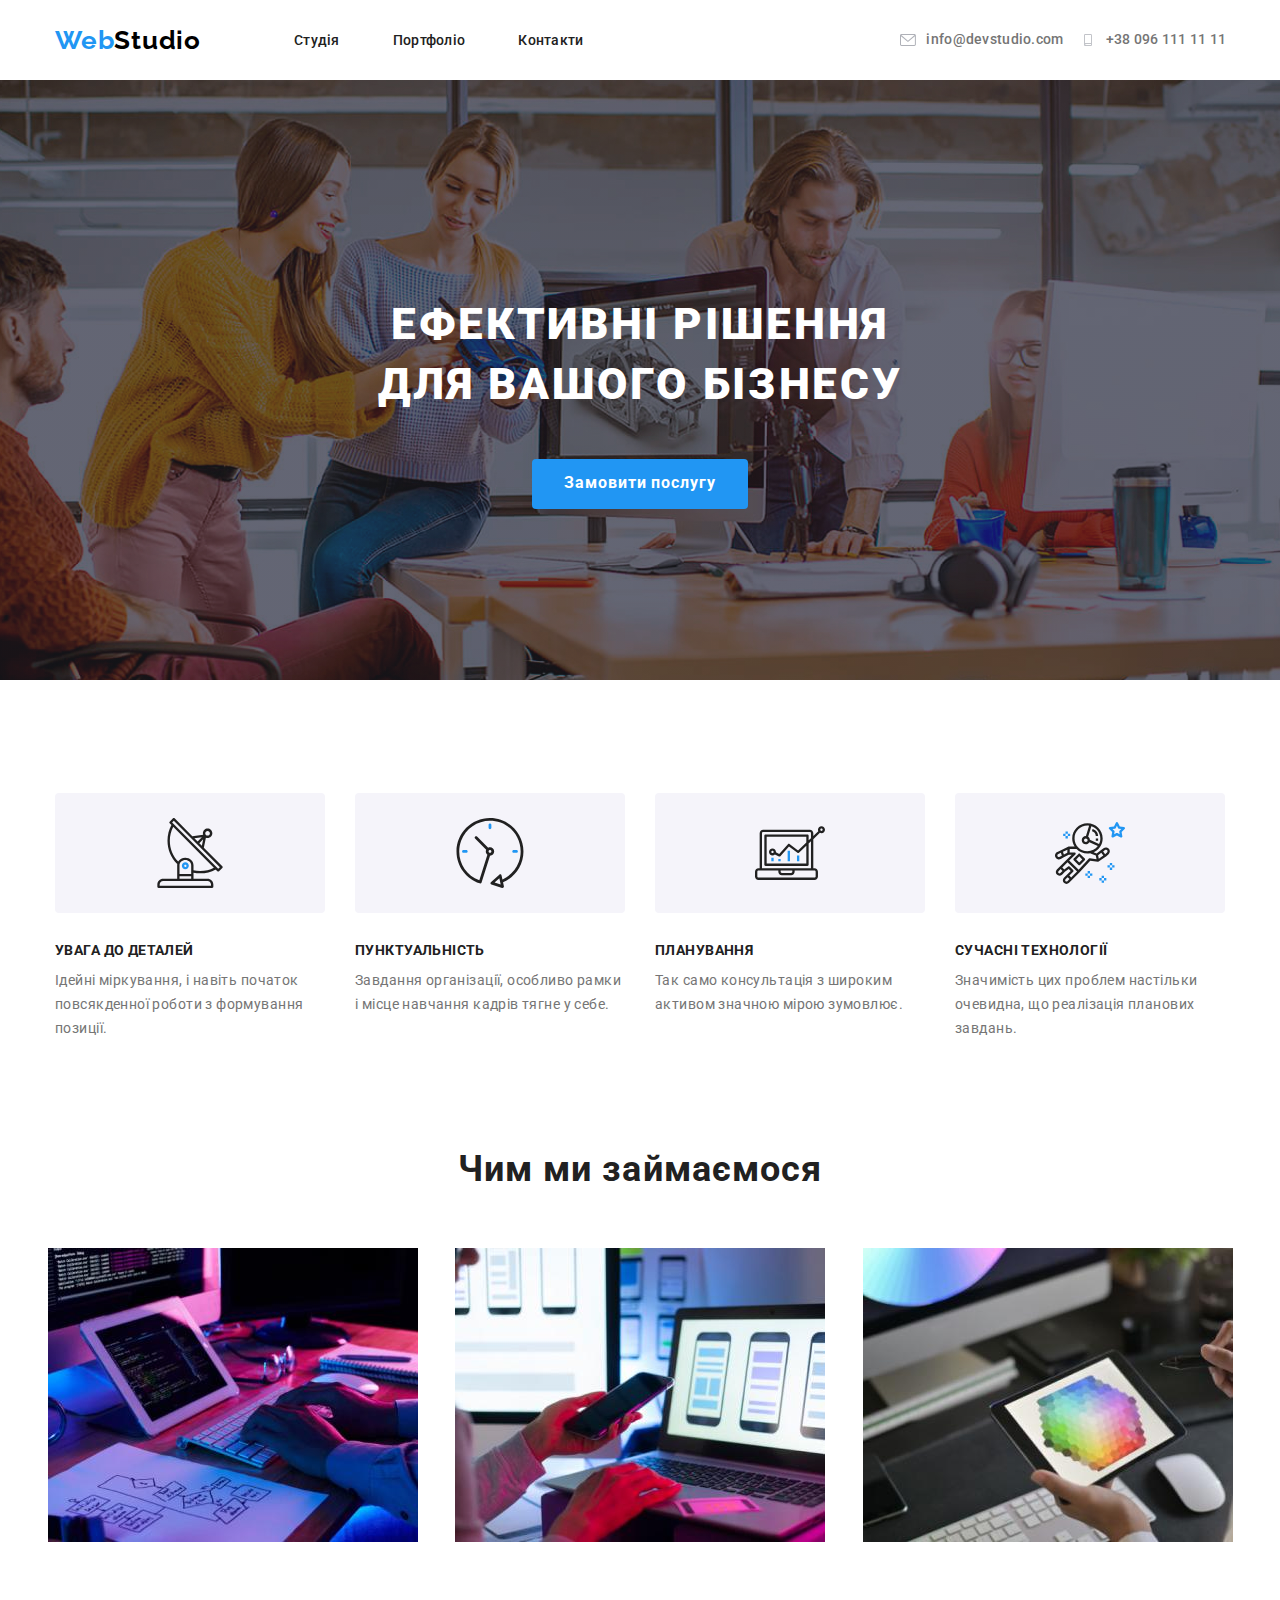
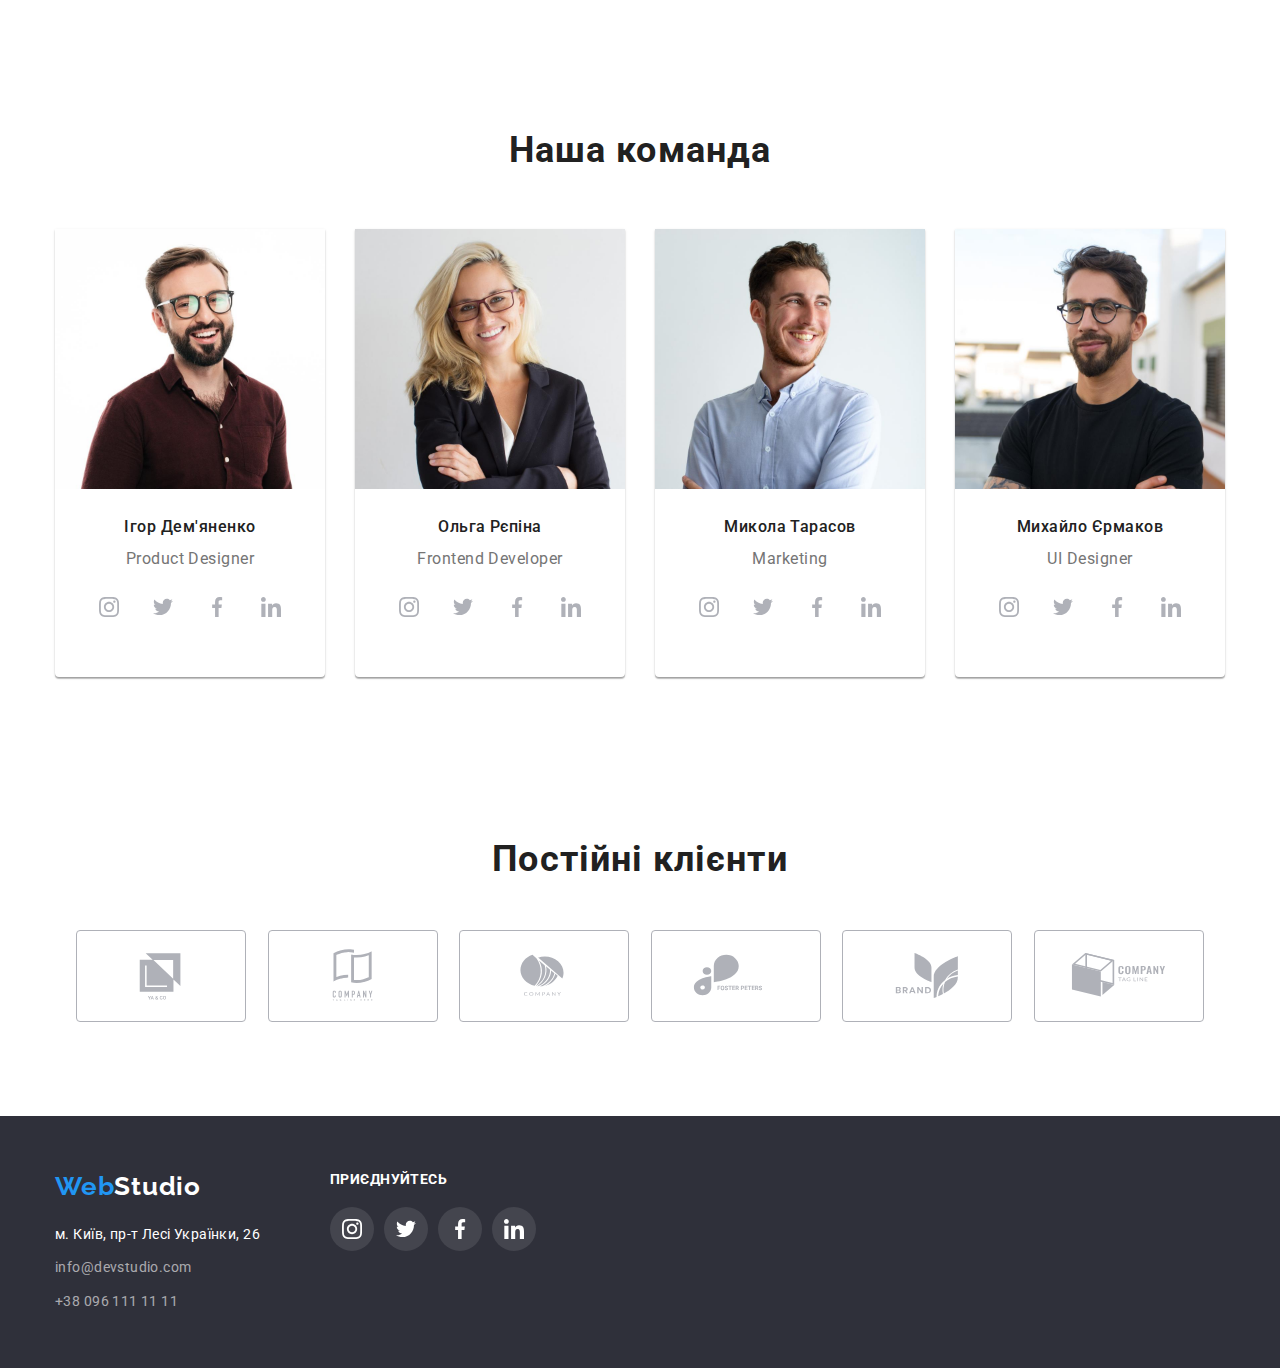
<file: index.html>
<!DOCTYPE html>
<html lang="uk">

<head>
    <meta charset="UTF-8">
    <meta http-equiv="X-UA-Compatible" content="IE=edge">
    <meta name="viewport" content="width=device-width, initial-scale=1.0">
    <title>WebStudio</title>
    <link rel="stylesheet"
        href="https://cdnjs.cloudflare.com/ajax/libs/modern-normalize/1.0.0/modern-normalize.min.css" />
    <link rel="stylesheet" href="./css/style.css">
    <link rel="preconnect" href="https://fonts.googleapis.com">
    <link rel="preconnect" href="https://fonts.gstatic.com" crossorigin>
    <link
        href="https://fonts.googleapis.com/css2?family=Montserrat:wght@400;700&family=Raleway:wght@700&family=Roboto:wght@400;500;700;900&display=swap"
        rel="stylesheet">
</head>

<body>
    <div class="wrapper">
        <div class="header-container container">
            <header class="header">
                <p class="header-logo"><a href="./index.html"><span class="logo-web">Web</span><span
                            class="logo-studio">Studio</span></a></p>
                <nav class="header-nav">
                    <ul class="header-list list">
                        <li class="header-item"><a href="./index.html" class="header-link link">Студія</a></li>
                        <li class="header-item"><a href="./portfolio.html" class="header-link link">Портфоліо</a></li>
                        <li class="header-item"><a href="" class="header-link link">Контакти</a></li>
                    </ul>
                </nav>
                <div class="header-info">
                    <div class="container-link">
                        <a href="mailto:info@devstudio.com" target="_blank" class="header-href">
                            <div class="icon-margin">
                                <svg class="clients-icon" width='16' height='12'>
                                    <use href="./images/icons.svg#icon-envelope"></use>
                                </svg>
                            </div>
                            info@devstudio.com
                        </a>
                    </div>
                    <div class="container-link">
                        <a href="tel:+380961111111" target="_blank" class="header-href">
                            <div class="icon-margin">
                                <svg class="clients-icon" width='16' height='12'>
                                    <use href="./images/icons.svg#icon-smartphone"></use>
                                </svg>
                            </div>
                            +38 096 111 11 11
                        </a>
                    </div>
                </div>
            </header>
        </div>
        <main class="main">
            <div class="hero-container">
                <section class="hero">
                    <h1 class="hero-title">Ефективні рішення <br> для вашого бізнесу</h1>
                    <button class="hero-btn" type="button">Замовити послугу</button>
                </section>
            </div>
            <div class="main-container container">
                <section>
                    <ul class="main-list">
                        <li class="main-ithem">
                            <div class="svg-img">
                                <a href="" class="svg-img-link">
                                    <svg class="svg-item">
                                        <use href="./images/icons.svg#icon-antenna-1-1" width="70"
                                            height="70">
                                        </use>
                                    </svg>
                                </a>
                            </div>
                            <h3 class="main-ithem-haeder">УВАГА ДО ДЕТАЛЕЙ</h3>
                            <p class="main-ithem-content">Ідейні міркування, і навіть початок повсякденної роботи з
                                формування позиції.</p>
                        </li>
                        <li class="main-ithem">
                            <div class="svg-img">
                                <a href="" class="svg-img-link">
                                    <svg class="svg-item">
                                        <use href="./images/icons.svg#icon-clock-1-1" width="70"
                                            height="70">
                                        </use>
                                    </svg>
                                </a>
                            </div>
                            <h3 class="main-ithem-haeder">ПУНКТУАЛЬНІСТЬ</h3>
                            <p class="main-ithem-content">Завдання організації, особливо рамки і місце навчання кадрів
                                тягне у себе.</p>
                        </li>
                        <li class="main-ithem">
                            <div class="svg-img">
                                <a href="" class="svg-img-link">
                                    <svg class="svg-item">
                                        <use href="./images/icons.svg#icon-diagram-1-1" width="70"
                                            height="70">
                                        </use>
                                    </svg>
                                </a>
                            </div>
                            <h3 class="main-ithem-haeder">ПЛАНУВАННЯ</h3>
                            <p class="main-ithem-content">Так само консультація з широким активом значною мірою
                                зумовлює.
                            </p>
                        </li>
                        <li class="main-ithem">
                            <div class="svg-img">
                                <a href="" class="svg-img-link">
                                    <svg class="svg-item">
                                        <use href="./images/icons.svg#icon-astronaut-1-1" width="70"
                                            height="70">
                                        </use>
                                    </svg>
                                </a>
                            </div>
                            <h3 class="main-ithem-haeder">СУЧАСНІ ТЕХНОЛОГІЇ</h3>
                            <p class="main-ithem-content">Значимість цих проблем настільки очевидна, що реалізація
                                планових
                                завдань.
                            </p>
                        </li>
                    </ul>
                </section>
            </div>
            <div class="about-container container">
                <section class="about-section">
                    <h2 class="header-about">Чим ми займаємося</h2>
                    <ul class="style-list-fspg">
                        <li class="style-ithem-fspg"><img src="./images/imagefor1.jpg" alt="людина пише код"
                                width="370" height="294"></li>
                        <li class="style-ithem-fspg"><img src="./images/imagefor2.jpg"
                                alt="людина бере телефон у ліву руку" width="370" height="294"></li>
                        <li class="style-ithem-fspg"><img src="./images/imagefor3.jpg"
                                alt="людина вибирає колір на планшеті" width="370" height="294"></li>
                    </ul>
                </section>
            </div>
            <div class="team-container container">
                <section class="team-section">
                    <h2 class="header-about team-about">Наша команда</h2>
                    <ul class="team-list">
                        <li class="style-ithem-fspg team-item">
                            <img class="team-img" src="./images/people/person1.jpg" alt="фото Ігор Дем'яненко"
                                width="270" height="260" />
                            <h3 class="ithem-team-header">Ігор Дем'яненко</h3>
                            <p class="ithem-profession">Product Designer</p>
                            <div class="teams-link-icons">
                                <a href="https://www.instagram.com/" target="_blank" class="team-icon-link">
                                    <svg class="team-icon-svg" width="20" height="20">
                                        <use href="./images/icons.svg#icon-instagram-2-2"></use>
                                    </svg>
                                </a>
                                <a href="https://twitter.com/?lang=uk" target="_blank" class="team-icon-link">
                                    <svg class="team-icon-svg" width="20" height="20">
                                        <use href="./images/icons.svg#icon-twitter-1-2"></use>
                                    </svg>
                                </a>
                                <a href="https://www.facebook.com/" target="_blank" class="team-icon-link">
                                    <svg class="team-icon-svg" width="20" height="20">
                                        <use href="./images/icons.svg#icon-facebook-1-2"></use>
                                    </svg>
                                </a>
                                <a href="https://www.linkedin.com/" target="_blank" class="team-icon-link">
                                    <svg class="team-icon-svg" width="20" height="20">
                                        <use href="./images/icons.svg#icon-linkedin-1-2"></use>
                                    </svg>
                                </a>
                            </div>
                        </li>
                        <li class="style-ithem-fspg team-item">
                            <img class="team-img" src="./images/people/person2.jpg" alt="фото Ольга Рєпіна" width="270"
                                height="260" />
                            <h3 class="ithem-team-header">Ольга Рєпіна</h3>
                            <p class="ithem-profession">Frontend Developer</p>
                            <div class="teams-link-icons">
                                <a href="https://www.instagram.com/" target="_blank" class="team-icon-link">
                                    <svg class="team-icon-svg" width="20" height="20">
                                        <use href="./images/icons.svg#icon-instagram-2-2"></use>
                                    </svg>
                                </a>
                                <a href="https://twitter.com/?lang=uk" target="_blank" class="team-icon-link">
                                    <svg class="team-icon-svg" width="20" height="20">
                                        <use href="./images/icons.svg#icon-twitter-1-2"></use>
                                    </svg>
                                </a>
                                <a href="https://www.facebook.com/" target="_blank" class="team-icon-link">
                                    <svg class="team-icon-svg" width="20" height="20">
                                        <use href="./images/icons.svg#icon-facebook-1-2"></use>
                                    </svg>
                                </a>
                                <a href="https://www.linkedin.com/" target="_blank" class="team-icon-link">
                                    <svg class="team-icon-svg" width="20" height="20">
                                        <use href="./images/icons.svg#icon-linkedin-1-2"></use>
                                    </svg>
                                </a>
                            </div>
                        </li>
                        <li class="style-ithem-fspg team-item">
                            <img class="team-img" src="./images/people/person3.jpg" alt="фото Микола Тарасов"
                                width="270" height="260" />
                            <h3 class="ithem-team-header">Микола Тарасов</h3>
                            <p class="ithem-profession">Marketing</p>
                            <div class="teams-link-icons">
                                <a href="https://www.instagram.com/" target="_blank" class="team-icon-link">
                                    <svg class="team-icon-svg" width="20" height="20">
                                        <use href="./images/icons.svg#icon-instagram-2-2"></use>
                                    </svg>
                                </a>
                                <a href="https://twitter.com/?lang=uk" target="_blank" class="team-icon-link">
                                    <svg class="team-icon-svg" width="20" height="20">
                                        <use href="./images/icons.svg#icon-twitter-1-2"></use>
                                    </svg>
                                </a>
                                <a href="https://www.facebook.com/" target="_blank" class="team-icon-link">
                                    <svg class="team-icon-svg" width="20" height="20">
                                        <use href="./images/icons.svg#icon-facebook-1-2"></use>
                                    </svg>
                                </a>
                                <a href="https://www.linkedin.com/" target="_blank" class="team-icon-link">
                                    <svg class="team-icon-svg" width="20" height="20">
                                        <use href="./images/icons.svg#icon-linkedin-1-2"></use>
                                    </svg>
                                </a>
                            </div>
                        </li>
                        <li class="style-ithem-fspg team-item">
                            <img class="team-img" src="./images/people/person4.jpg" alt="фото Михайло Єрмаков"
                                width="270" height="260" />
                            <h3 class="ithem-team-header">Михайло Єрмаков</h3>
                            <p class="ithem-profession">UI Designer</p>
                            <div class="teams-link-icons">
                                <a href="https://www.instagram.com/" target="_blank" class="team-icon-link">
                                    <svg class="team-icon-svg" width="20" height="20">
                                        <use href="./images/icons.svg#icon-instagram-2-2"></use>
                                    </svg>
                                </a>
                                <a href="https://twitter.com/?lang=uk" target="_blank" class="team-icon-link">
                                    <svg class="team-icon-svg" width="20" height="20">
                                        <use href="./images/icons.svg#icon-twitter-1-2"></use>
                                    </svg>
                                </a>
                                <a href="https://www.facebook.com/" target="_blank" class="team-icon-link">
                                    <svg class="team-icon-svg" width="20" height="20">
                                        <use href="./images/icons.svg#icon-facebook-1-2"></use>
                                    </svg>
                                </a>
                                <a href="https://www.linkedin.com/" target="_blank" class="team-icon-link">
                                    <svg class="team-icon-svg" width="20" height="20">
                                        <use href="./images/icons.svg#icon-linkedin-1-2"></use>
                                    </svg>
                                </a>
                            </div>
                        </li>
                    </ul>
            </div>
            </section>
            <section>
                <div class="clients-container">
                    <h1 class="clients-about">Постійні клієнти</h1>
                    <ul class="our-clients-list">
                        <li class="clients-item">
                            <a href="" class="clients-link link">
                                <svg class="clients-icon" width='106' height='60'>
                                    <use href="./images/icons.svg#icon-img-1"></use>
                                </svg>
                            </a>
                        </li>
                        <li class="clients-item"><a href="" class="clients-link link">
                                <svg class="clients-icon" width='106' height='60'>
                                    <use href="./images/icons.svg#icon-img-2"></use>
                                </svg></a>
                        </li>
                        <li class="clients-item"><a href="" class="clients-link link">
                                <svg class="clients-icon" width='106' height='60'>
                                    <use href="./images/icons.svg#icon-img-3"></use>
                                </svg></a>
                        </li>
                        <li class="clients-item"><a href="" class="clients-link link">
                                <svg class="clients-icon" width='106' height='60'>
                                    <use href="./images/icons.svg#icon-img-4"></use>
                                </svg></a>
                        </li>
                        <li class="clients-item">
                            <a href="" class="clients-link link">
                                <svg class="clients-icon" width='106' height='60'>
                                    <use href="./images/icons.svg#icon-img-5-5"></use>
                                </svg></a>
                        </li>
                        <li class="clients-item"><a href="" class="clients-link link">
                                <svg class="clients-icon" width='106' height='60'>
                                    <use href="./images/icons.svg#icon-img-6"></use>
                                </svg></a>
                        </li>
                    </ul>
                </div>
            </section>


        </main>

        <div class="footer-container">
            <footer class="footer">
                <div>
                    <p class="header-logo footer-logo"><a href="./index.html"><span class="logo-web">Web</span><span
                                class="logo-studio-footer">Studio</span></a></p>
                    <address>
                        <ul class="footer-list">
                            <li class="style-footer"><a href="" class="address-map">м. Київ, пр-т Лесі Українки, 26</a>
                            </li>
                            <li class="style-footer"><a href="mailto:info@devstudio.com" target="_blank"
                                    class="footer-href">info@devstudio.com</a></li>
                            <li class="style-footer"><a href="tel:+380961111111" class="footer-href">+38 096 111 11 11</a>
                            </li>
                        </ul>
                    </address>
                </div>
                <section class="soc-icon">
                    <h3 class="soc-icon-conect">приєднуйтесь</h3>
                    <ul class="soc-icon-list">
                        <li class="soc-icon-item">
                            <a href="https://www.instagram.com/" target="_blank" class="soc-icon-link">
                                <svg class="soc-icon-svg" width="20px" height="20px">
                                    <use href="./images/icons.svg#icon-instagram-2-1"></use>
                                </svg>
                            </a>
                        </li>
                        <li class="soc-icon-item">
                            <a href="https://twitter.com/?lang=uk" target="_blank" class="soc-icon-link">
                                <svg class="soc-icon-svg" width="20px" height="20px">
                                    <use href="./images/icons.svg#icon-twitter-1-1"></use>
                                </svg>
                            </a>
                        </li>
                        <li class="soc-icon-item">
                            <a href="https://www.facebook.com/" target="_blank" class="soc-icon-link">
                                <svg class="soc-icon-svg" width="20px" height="20px">
                                    <use href="./images/icons.svg#icon-facebook-1-1"></use>
                                </svg>
                            </a>
                        </li>
                        <li class="soc-icon-item">
                            <a href="https://www.linkedin.com/" target="_blank" class="soc-icon-link">
                                <svg class="soc-icon-svg" width="20px" height="20px">
                                    <use href="./images/icons.svg#icon-linkedin-1-1"></use>
                                </svg>
                            </a>
                        </li>
                    </ul>
                </section>
            </footer>
        </div>
    </div>
</body>

</html>
</file>
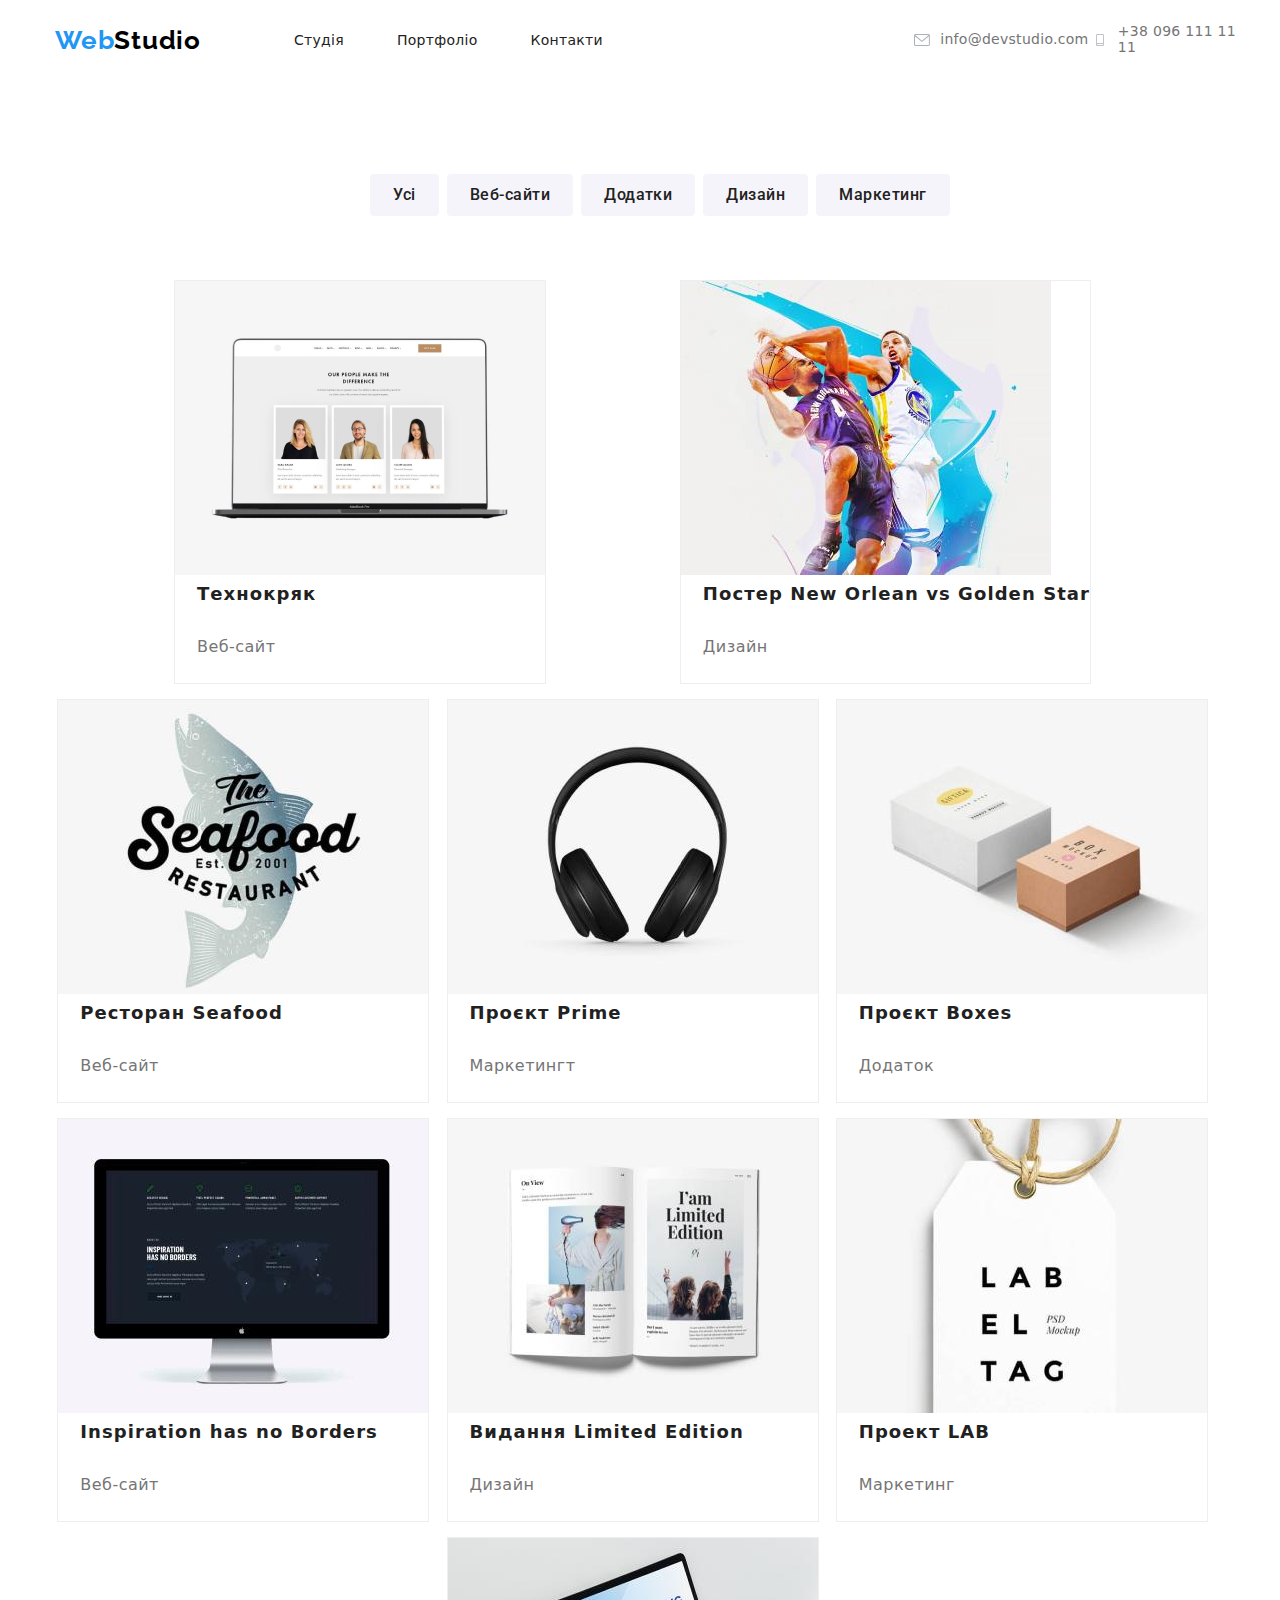
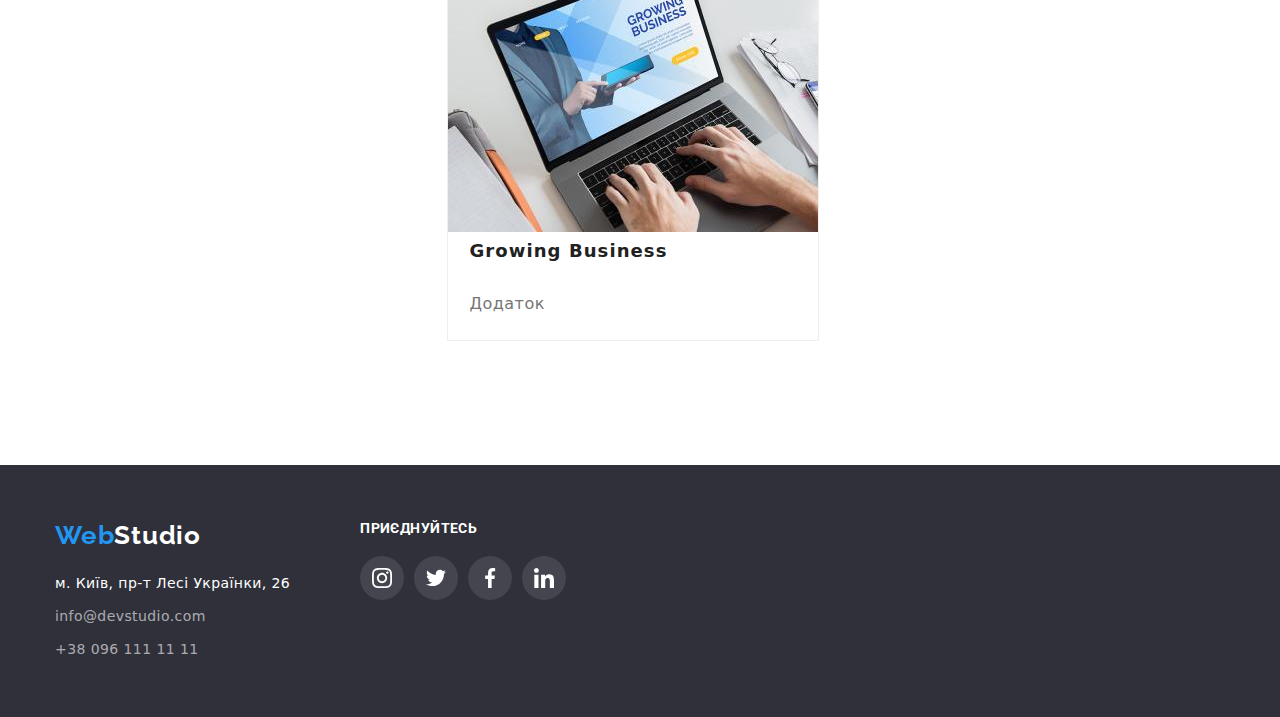
<file: portfolio.html>
<!DOCTYPE html>
<html lang="uk">

<head>
    <meta charset="UTF-8">
    <meta http-equiv="X-UA-Compatible" content="IE=edge">
    <meta name="viewport" content="width=device-width, initial-scale=1.0">
    <link rel="stylesheet" href="./css/style.css">
    <title>WebStudio - Portfolio</title>
    <link rel="stylesheet"
        href="https://cdnjs.cloudflare.com/ajax/libs/modern-normalize/1.0.0/modern-normalize.min.css" />
    <link rel="preconnect" href="https://fonts.googleapis.com">
    <link rel="preconnect" href="https://fonts.gstatic.com" crossorigin>
    <link
        href="https://fonts.googleapis.com/css2?family=Montserrat:wght@400;700&family=Raleway:wght@700&family=Roboto:wght@400;500;700;900&display=swap"
        rel="stylesheet">
</head>

<body>
    <div class="wrapper">
        <div class="header-container container">
            <header class="header">
                <p class="header-logo"><a href="./index.html"><span class="logo-web">Web</span><span
                            class="logo-studio">Studio</span></a></p>
                <nav class="header-nav">
                    <ul class="header-list list">
                        <li class="header-item"><a href="./index.html" class="header-link link">Студія</a></li>
                        <li class="header-item"><a href="./portfolio.html" class="header-link link">Портфоліо</a></li>
                        <li class="header-item"><a href="" class="header-link link">Контакти</a></li>
                    </ul>
                </nav>
                <div class="header-info">
                    <div class="container-link">
                        <a href="mailto:info@devstudio.com" target="_blank" class="header-href">
                            <div class="icon-margin">
                                <svg class="clients-icon" width='16' height='12'>
                                    <use href="./images/icons.svg#icon-envelope"></use>
                                </svg>
                            </div>
                            info@devstudio.com
                        </a>
                    </div>
                    <div class="container-link">
                        <a href="tel:+380961111111" target="_blank" class="header-href">
                            <div class="icon-margin">
                                <svg class="clients-icon" width='16' height='12'>
                                    <use href="./images/icons.svg#icon-smartphone"></use>
                                </svg>
                            </div>
                            +38 096 111 11 11
                        </a>
                    </div>
                </div>
            </header>
        </div>
        <main class="main">
            <div class="portfolio-main-container">

                <ul class="buttons-list">
                    <li class="orient-btn"><button type="button" class="style-btn">Усі</button></li>
                    <li class="orient-btn"><button type="button" class="style-btn">Веб-сайти</button></li>
                    <li class="orient-btn"><button type="button" class="style-btn">Додатки</button></li>
                    <li class="orient-btn"><button type="button" class="style-btn">Дизайн</button></li>
                    <li class="orient-btn"><button type="button" class="style-btn">Маркетинг</button></li>
                </ul>
            </div>
            <div class="portfolio-main-container about-cont">
                <ul class="projects-list">
                    <li class="style-ithem-portf">
                        <img class="img-item-about" src="./images/portfolio/img-1.jpg" alt="фото ноутбук" width="370"
                            height="294" />
                        <h3 class="products-header">Технокряк</h3>
                        <p class="about-product">Веб-сайт</p>
                    </li>
                    <li class="style-ithem-portf">
                        <img class="img-item-about" src="./images/portfolio/img-2.jpg" alt="фото баскетболисты "
                            width="370" height="294" />
                        <h3 class="products-header">Постер New Orlean vs Golden Star</h3>
                        <p class="about-product">Дизайн</p>
                    </li>
                    <li class="style-ithem-portf">
                        <img class="img-item-about" src="./images/portfolio/img-3.jpg" alt="фото логоип  Seafood"
                            width="370" height="294" />
                        <h3 class="products-header">Ресторан Seafood</h3>
                        <p class="about-product">Веб-сайт</p>
                    </li>
                    <li class="style-ithem-portf">
                        <img class="img-item-about" src="./images/portfolio/img-4.jpg" alt="фото наушники" width="370"
                            height="294" />
                        <h3 class="products-header">Проєкт Prime</h3>
                        <p class="about-product">Маркетингт</p>
                    </li>
                    <li class="style-ithem-portf">
                        <img class="img-item-about" src="./images/portfolio/img-5.jpg" alt="фото две коробки"
                            width="370" height="294" />
                        <h3 class="products-header">Проєкт Boxes</h3>
                        <p class="about-product">Додаток</p>
                    </li>
                    <li class="style-ithem-portf">
                        <img class="img-item-about" src="./images/portfolio/img-6.jpg" alt="фото монитор" width="370"
                            height="294" />
                        <h3 class="products-header">Inspiration has no Borders</h3>
                        <p class="about-product">Веб-сайт</p>
                    </li>
                    <li class="style-ithem-portf">
                        <img class="img-item-about" src="./images/portfolio/img-7.jpg" alt="фото журнал" width="370"
                            height="294" />
                        <h3 class="products-header">Видання Limited Edition</h3>
                        <p class="about-product">Дизайн</p>
                    </li>
                    <li class="style-ithem-portf">
                        <img class="img-item-about" src="./images/portfolio/img-8.jpg" class="img-portfolio"
                            alt="фото лого LAB" width="370" height="294" />
                        <h3 class="products-header">Проект LAB</h3>
                        <p class="about-product">Маркетинг</p>
                    </li>
                    <li class="style-ithem-portf">
                        <img class="img-item-about" src="./images/portfolio/img-9.jpg"
                            alt="фото человек пишет в ноутбуке" width="370" height="294" />
                        <h3 class="products-header">Growing Business</h3>
                        <p class="about-product">Додаток</p>
                    </li>
                </ul>
            </div>
        </main>

        <div class="footer-container">
            <footer class="footer">
                <div>
                    <p class="header-logo footer-logo"><a href="./index.html"><span class="logo-web">Web</span><span
                                class="logo-studio-footer">Studio</span></a></p>
                    <address>
                        <ul class="footer-list">
                            <li class="style-footer"><a href="" class="address-map">м. Київ, пр-т Лесі Українки, 26</a>
                            </li>
                            <li class="style-footer"><a href="mailto:info@devstudio.com" target="_blank"
                                    class="footer-href">info@devstudio.com</a></li>
                            <li class="style-footer"><a href="tel:+380961111111" class="footer-href">+38 096 111 11 11</a>
                            </li>
                        </ul>
                    </address>
                </div>
                <section class="soc-icon">
                    <h3 class="soc-icon-conect">приєднуйтесь</h3>
                    <ul class="soc-icon-list">
                        <li class="soc-icon-item">
                            <a href="https://www.instagram.com/" target="_blank" class="soc-icon-link">
                                <svg class="soc-icon-svg" width="20px" height="20px">
                                    <use href="./images/icons.svg#icon-instagram-2-1"></use>
                                </svg>
                            </a>
                        </li>
                        <li class="soc-icon-item">
                            <a href="https://twitter.com/?lang=uk" target="_blank" class="soc-icon-link">
                                <svg class="soc-icon-svg" width="20px" height="20px">
                                    <use href="./images/icons.svg#icon-twitter-1-1"></use>
                                </svg>
                            </a>
                        </li>
                        <li class="soc-icon-item">
                            <a href="https://www.facebook.com/" target="_blank" class="soc-icon-link">
                                <svg class="soc-icon-svg" width="20px" height="20px">
                                    <use href="./images/icons.svg#icon-facebook-1-1"></use>
                                </svg>
                            </a>
                        </li>
                        <li class="soc-icon-item">
                            <a href="https://www.linkedin.com/" target="_blank" class="soc-icon-link">
                                <svg class="soc-icon-svg" width="20px" height="20px">
                                    <use href="./images/icons.svg#icon-linkedin-1-1"></use>
                                </svg>
                            </a>
                        </li>
                    </ul>
                </section>
            </footer>
        </div>
    </div>
</body>

</html>
</file>
<file: css/style.css>
*,
*::before,
*::after {
  box-sizing: border-box;
}


body,
h1,
h2,
h3,
h4,
p,
ul[class],
ol[class],
li,
figure,
figcaption,
blockquote,
dl,
dd {
    margin: 0;
}

body,
html {
    height: 100%;
    font-family: 'Roboto', 'Raleway', serif;
    list-style-type: none;
}

button {
    cursor: pointer;
}

:root {
    --globalActiveColor: rgb(33, 150, 243);
}

.wrapper {
    min-height: 100%;
    display: flex;
    flex-direction: column;
}

.main {
    height: 100%;
    flex: 1 1 auto;
}

.container {
    width: 1200px;
    margin: 0 auto;
}


/*--------------------------------------------------------------HEADER-------------------------------------------------------------*/
.header {
    display: flex;
    height: 80px;
}

.header-logo {
    display: flex;
    align-items:center;
    padding-left: 15px;
    font-family: 'Raleway';
    font-weight: 700;
    font-size: 26px;
    line-height: 1.19;
    text-decoration: none;
    letter-spacing: 0.03em;
    color: var(--globalActiveColor);
}

.header-list {
    display: flex;
    align-items: center;
    padding-left: 93px;
    height: 80px;
}

.header-item {
    display: inline-block;
    list-style-type: none;
    
}

.header-item:not(:last-child) {
    margin-right: 53px;
}

.container-link {
    display: flex;
    justify-content: center;
    align-items: center;
    padding: 0px;
    margin: 0px;
    width: 161px;
    height: 16px;

}

.container-link:not(:last-child) {
    margin-right: 10px;
}

.header-info {
    display: flex;
    flex-direction: row;
    margin-left: 318px;
    width: 400px;
    align-items: center;
    padding: 0px;
}


.header-href {
    display: flex;
    font-weight: 500;
    font-size: 14px;
    line-height: 1.14;
    letter-spacing: 0.02em;
    color: #757575;
    font-style: normal;
}

.header-href:not(:last-child) {
    margin-right: 51px;
}

.header-href:hover .clients-icon {
    fill: #2196F3;
}

.icon-margin {
    display: flex;
    align-items: center;
    justify-content: center;
    margin-right: 10px;
}



header a {
    text-decoration: none;
    list-style-type: none;
}

header a:hover,
header a:focus {
    color: var(--globalActiveColor);
}



.logo-web {
    color: var(--globalActiveColor);
}

.logo-studio {
    color: black;
}

.header-link {
    font-weight: 500;
    font-size: 14px;
    line-height: 1.14;
    letter-spacing: 0.02em;
    color: #212121;
}





/*----------------------------------------------------------------MAIN------------------------------------------------------------*/

.hero-container{
    background: #2F303A;
    background-image: linear-gradient(
        rgba(47, 48, 58, 0.4),
        rgba(47, 48, 58, 0.4)), 
     url(../images/hero-bg/Img\ \(11\).jpg);
    background-repeat: no-repeat;
    background-position: center;
    background-size: 1600px;
    margin-bottom: 94px;
}

.hero {
    display: flex;
    flex-direction: column;
    align-items: center;
    width: 1200px;
    margin: 0 auto;
    height: 600px;
}

.hero-title {
    font-family: 'Roboto', sans-serif;
    font-style: normal;
    font-weight: 900;
    font-size: 44px;
    line-height: 1.36;
    text-align: center;
    letter-spacing: 0.06em;
    text-transform: uppercase;
    color: #FFFFFF;
    padding-top: 215px;
}

.hero-btn {
    display: flex;
    align-items: center;
    justify-content: center;
    background-color: #2196F3;
    color: white;
    margin-top: 44px;
    border: 0px;
    height: 50px;
    width: 216px;
    font-weight: 700;
    font-size: 16px;
    line-height: 1.8;
    letter-spacing: 0.06em;
    border-radius: 4px;
}


/*---------------------------------------------------------------------------------------------------------------------------------*/


.main-container{
    display:flex;
    align-items: center;
    justify-content: center;
    height: 286px;
    margin-bottom: 94px;
}

.main-list {
    display: flex;
    justify-content: center;
    height: 248px;
    width: 1170px;
    padding: 0px;
    align-items: center;
    
}

.main-ithem {
    display: flex;
    flex-direction: column;
    align-items: left;
    height: 248px;
}




.main-ithem:not(:last-child) {
    margin-right: 30px;
    
}

.main-ithem:first-child {
    margin-left: 0px;
}


.svg-img {
    display: flex;
    justify-content: center;
    align-items: center;
    margin-bottom: 30px;
    width: 270px;
    height: 120px;
    background-color: rgba(245, 244, 250, 1);
    border-radius: 4px;
}

.svg-img-link {
    display: flex;
    justify-content: center;
    align-items: center;
}

.svg-item {
    width: 70px;
    height: 70px;
}


.main-ithem-haeder {
    margin-bottom: 10px;
    font-weight: 700;
    font-size: 14px;
    line-height: 1.14;
    letter-spacing: 0.03em;
    text-transform: uppercase;
    color: #212121;
}


.main-ithem-content {
    font-weight: 400;
    font-size: 14px;
    line-height: 1.7;
    letter-spacing: 0.03em;
    color: #757575;
}



.main-ithem-haeder {
    font-style: normal;
}


/*---------------------------------------------------------------------------------------------------------------------------------*/

.about-container {
    margin-bottom: 94px;
}

.about-section { 
    display: flex;
    flex-direction: column;
    align-content: flex-end;
    height: 388px;
    justify-content: center;
}

.header-about {
    display: flex;
    justify-content: center;
    font-weight: 700;
    font-size: 36px;
    line-height: 1.16;
    letter-spacing: 0.03em;
    color: #212121;
    margin-bottom: 57px;
}

.style-list-fspg {
    display: flex;
    justify-content: space-evenly;
    align-content: flex-end;
    padding: 0px;
}

.style-ithem-fspg:not(:last-child) {
    margin-right: 30px;
}


/* ///////////////////////////////////////////////////////Наша команда/////////////////////////////////////////////////////////////////////// */

.team-container {
    width: 1200px;
    height: 708px;
    padding-top: 94px;
    padding-bottom: 94px;
}
.team-section {
    display: flex;
    flex-direction: column;
    justify-content: center;
    align-items: center;
}

.team-about {
    display: flex;

}


.team-list {
    display: flex;
    width: 1170px;
    height: 368px;
    padding: 0px;
}

.team-item {
    display: flex;
    flex-direction: column;
    width: 270px;
    height: 448px;
    background: #FFFFFF;
    box-shadow: 0px 1px 3px rgba(0, 0, 0, 0.12), 0px 1px 1px rgba(0, 0, 0, 0.14), 0px 2px 1px rgba(0, 0, 0, 0.2);
    border-radius: 0px 0px 4px 4px;
}

.team-img {
    margin-bottom: 29px;
}

.ithem-team-header {
    display: flex;
    justify-content: center;
    font-weight: 500;
    font-size: 16px;
    line-height: 1.18;
    text-align: center;
    letter-spacing: 0.03em;
    color: #212121;
    margin-bottom: 13px;

}

.ithem-profession {
    display: flex;
    justify-content: center;
    font-weight: 400;
    font-size: 16px;
    line-height: 1.18;
    text-align: center;
    letter-spacing: 0.03em;
    color: #757575;

}

.teams-link-icons {
    display: flex;
    justify-content: center;
    align-items: center;
    margin-bottom: 30px;
    margin-left: 32px;
    margin-right: 32px;
    margin-top: 16px;
    width: 206px;
    height: 44px;

}

.team-icon-link {
    fill: #AFB1B8;
    display: flex;
    justify-content: center;
    align-items: center;
    width: 44px;
    height: 44px;
    border-radius: 50%;
    background-color: #FFFFFF;
}

.team-icon-link:not(:last-child) {
    margin-right: 10px;
}

.team-icon-link:hover {
    background-color: #2196F3;
}

.team-icon-link:hover svg {
    fill: #FFFFFF;
}





/* ---------------------------------------------------------- clients --------------------------------------------------- */

.clients-container {
    flex-direction: column;
    height: 184px;
    width: 1170px;
    margin: 0 auto;
    margin-top: 94px;
    padding-bottom: 20px;
    margin-bottom: 94px;
}

.clients-about {
    font-family: 'Roboto';
    font-style: normal;
    font-weight: 700;
    font-size: 36px;
    line-height: 42px;
    text-align: center;
    letter-spacing: 0.03em;
    
    color: #212121;
    margin-bottom: 50px;
}


.our-clients-list {
    display: flex;
    flex-direction: row;
    padding: 0px;
    justify-content: space-evenly;
}

.clients-item {
    display: flex;
    width: 170px;
    height: 92px;
}


.clients-link {
    width: 170px;
    height: 92px;
    border: 1px solid #AFB1B8;
    border-radius: 4px;
    display: flex;
    justify-content: center;
    align-items: center;
}

.clients-link:hover .clients-icon {
    fill: #2196F3;
}

.clients-icon {
    fill: #AFB1B8;
} 



/*-----------------------------------------------------------Portfolio------------------------------------------------------------*/

.portfolio-main-container {

    width: 1200px;
    margin: 0 auto;
}

.about-cont{
    margin-bottom: 94px;
}

.buttons-list {
    display: flex;
    justify-content: center;
    padding-top: 94px;
    padding-bottom: 49px;
}

.style-btn {
    font-family: 'Roboto';
    font-style: normal;
    font-weight: 500;
    font-size: 16px;
    line-height: 1.6;
    text-align: center;
    letter-spacing: 0.03em;
    color: #212121;
}

.style-btn:hover {
    box-shadow: 0px 3px 1px rgba(0, 0, 0, 0.1), 0px 1px 2px rgba(0, 0, 0, 0.08), 0px 2px 2px rgba(0, 0, 0, 0.12);
    border-radius: 4px;
    color: #FFFFFF;
}

.orient-btn {
   list-style: none; 
}

.style-btn {
    display: flex;
    padding: 8px 23px;
    background-color: #F5F4FA;
    border: #F5F4FA;
    border-radius: 4px;
}

.style-btn:hover {
    background: #2196F3;
    box-shadow: 0px 3px 1px rgba(0, 0, 0, 0.1), 0px 1px 2px rgba(0, 0, 0, 0.08), 0px 2px 2px rgba(0, 0, 0, 0.12);
    border-radius: 4px;
    color: white;
}

.orient-btn:not(:last-child) {
    margin-right: 8px;
}

/* /////////////////////////////////////////// */

.projects-list {
    display: flex;
    flex-wrap: wrap;
    justify-content: space-evenly;
    align-items: center;
    padding: 15px;
}




.style-ithem-portf {
    display: flex;
    flex-direction: column;
    justify-content: space-evenly;
    width: 370;
    height: 404px;
    margin-right: 15px;
    margin-bottom: 15px;
    list-style-type: none;
    background: #FFFFFF;
    border: 1px solid #EEEEEE;
}

.style-ithem-portf:hover {
    background-color: #FFFFFF;
    border: 1px solid #EEEEEE;
    box-shadow: 0px 1px 1px rgba(0, 0, 0, 0.12), 0px 4px 4px rgba(0, 0, 0, 0.06), 1px 4px 6px rgba(0, 0, 0, 0.16);
}

.products-header {
    margin-bottom: 20px;
    margin-left: 22px;
    font-weight: 700;
    font-size: 18px;
    line-height: 2;
    letter-spacing: 0.06em;
    color: #212121;
}


.about-product {
    margin-bottom: 20px;
    margin-left: 22px;
    font-weight: 400;
    font-size: 16px;
    line-height: 30px;
    letter-spacing: 0.03em;
    color: #757575;
}


.style-ithem-fspg {
    list-style-type: none;
}

/*--------------------------------------------------------FOOTER---------------------------------------------------------------------*/

.footer-container {
    background-color: #2F303A;

}


.footer {
    display: flex;
    flex-direction: row;
    width: 1200px;
    height: 252px;
    margin: 0 auto;
    padding-top: 55px;
}

.footer-logo {
    margin-left: 15px;
    margin-bottom: 20px;
    padding: 0px;
}

.logo-studio-footer {
    color: white;
}

.footer-list {
    padding: 0px;
}

.footer a {
    text-decoration: none;
}

.footer a:hover,
.footer a:focus {
    color: var(--globalActiveColor);
}

.address-map {
    font-weight: 400;
    font-size: 14px;
    line-height: 24px;
    letter-spacing: 0.03em;
    color: #FFFFFF;
    font-style: normal;
}


.style-footer {
    margin-left: 15px;
    margin-bottom: 10px;
    list-style-type: none;

}

.footer-href {
    font-style: normal;
    font-weight: 400;
    font-size: 14px;
    line-height: 1.7;
    letter-spacing: 0.03em;
    color: rgba(255, 255, 255, 0.6);
}

/* -----------------------------------------SOC icon------------------------------------ */

.soc-icon {
    margin-left: 70px;

}

.soc-icon-conect { 
    font-family: 'Roboto'; 
    font-style: normal;
    font-weight: 700;
    font-size: 14px;
    line-height: 16px;
    letter-spacing: 0.03em;
    text-transform: uppercase;
    color: #FFFFFF;
    margin-bottom: 20px;
}

.soc-icon-list {
    display: flex;
    flex-direction: row;
    justify-content: left;
    list-style: none;
    padding: 0px;
}

.soc-icon-item:not(:last-child) {
    margin-right: 10px;
}

.soc-icon-link{
    display: flex;
    align-items: center;
    justify-content: center;
    width: 44px;
    height: 44px;
    border-radius: 50%;
    background-color: rgba(255, 255, 255, 0.1);
}

.soc-icon-link:hover {
    background-color: #2196F3;
}
</file>
